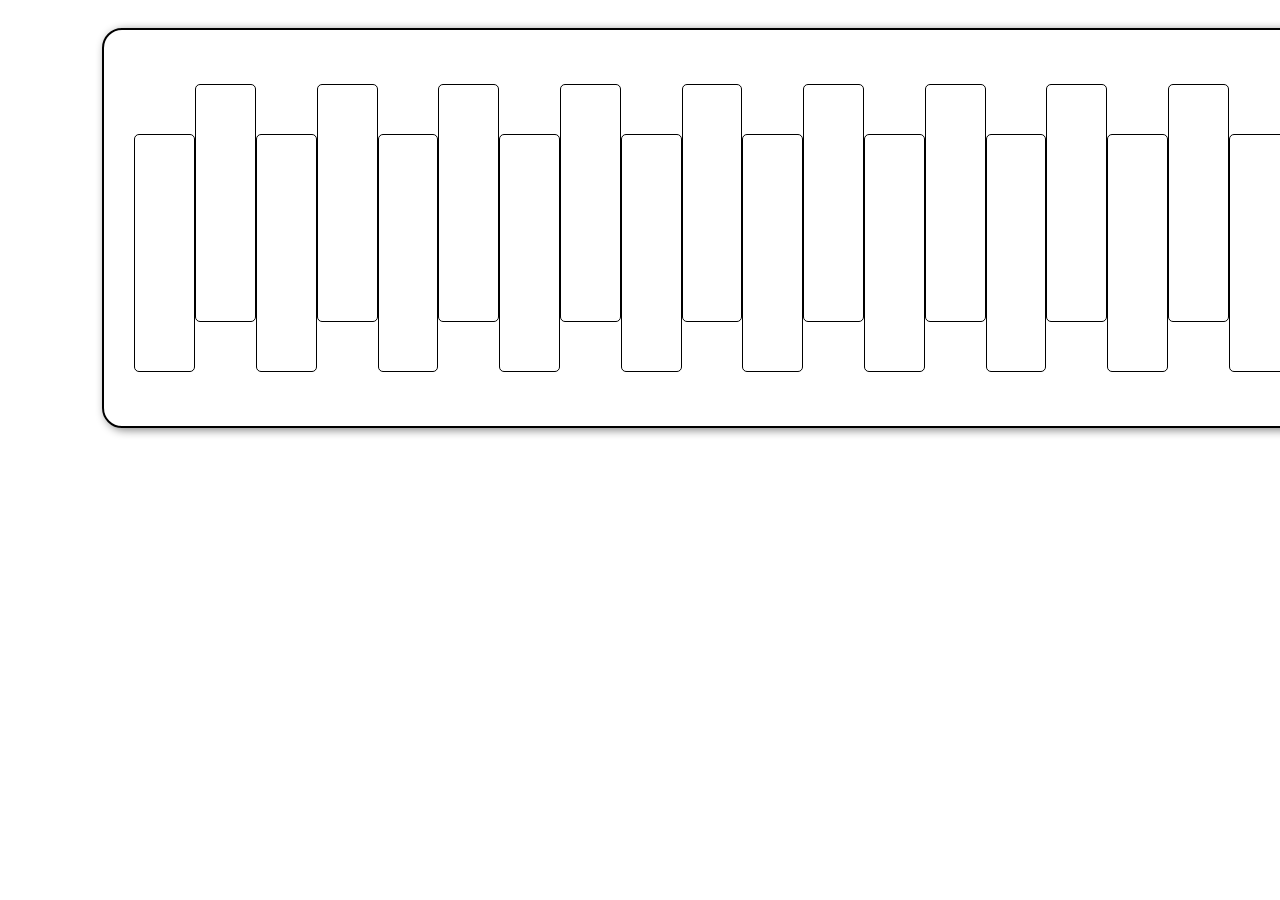
<file: ColorChangingDoll/index.html>
<!DOCTYPE html>
<html lang="en">

<head>
    <meta charset="UTF-8">
    <meta name="viewport" content="width=device-width, initial-scale=1.0">
    <title>ColorChangingTeddy</title>
    <link rel="stylesheet" href="style.css">
</head>

<body>
    <div class="container">
        <div class="box"></div>
        <div class="box"></div>
        <div class="box"></div>
        <div class="box"></div>
        <div class="box"></div>
        <div class="box"></div>
        <div class="box"></div>
        <div class="box"></div>
        <div class="box"></div>
        <div class="box"></div>
        <div class="box"></div>
        <div class="box"></div>
        <div class="box"></div>
        <div class="box"></div>
        <div class="box"></div>
        <div class="box"></div>
        <div class="box"></div>
        <div class="box"></div>
        <div class="box"></div>
        <div class="box"></div>
    </div>
    <script src="script.js"></script>
</body>

</html>
</file>
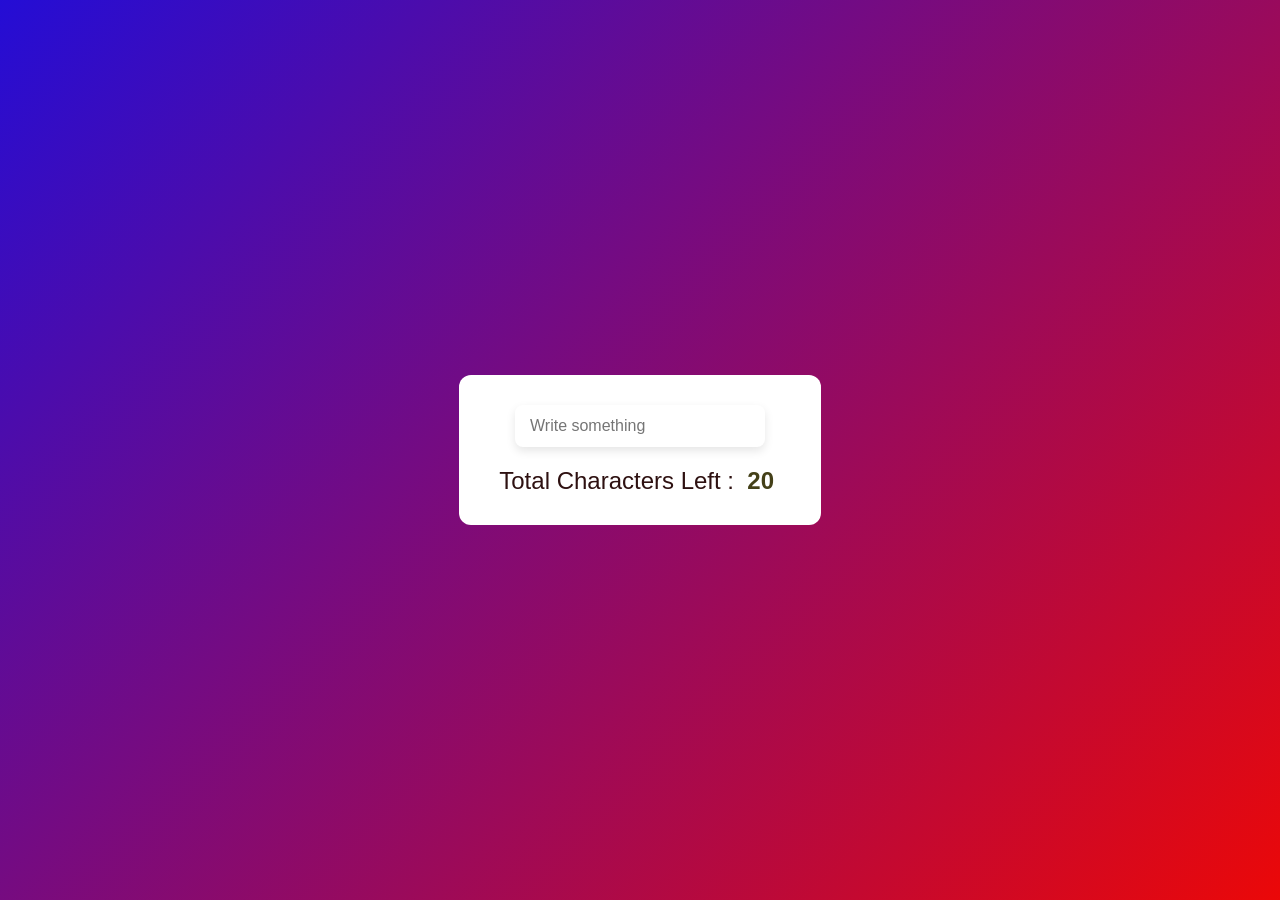
<file: LiveCharCounter/index.html>
<!DOCTYPE html>
<html lang="en">
<head>
    <meta charset="UTF-8">
    <meta name="viewport" content="width=device-width, initial-scale=1.0">
    <title>Document</title>
    <link rel="stylesheet" href="style.css">
</head>
<body>
        <div class="container">
    <input type="text" placeholder="Write something">
    <h2>Total Characters Left : <span>20</span></h2>
</div>
<script src="script.js"></script>
</body>
</html>
</file>
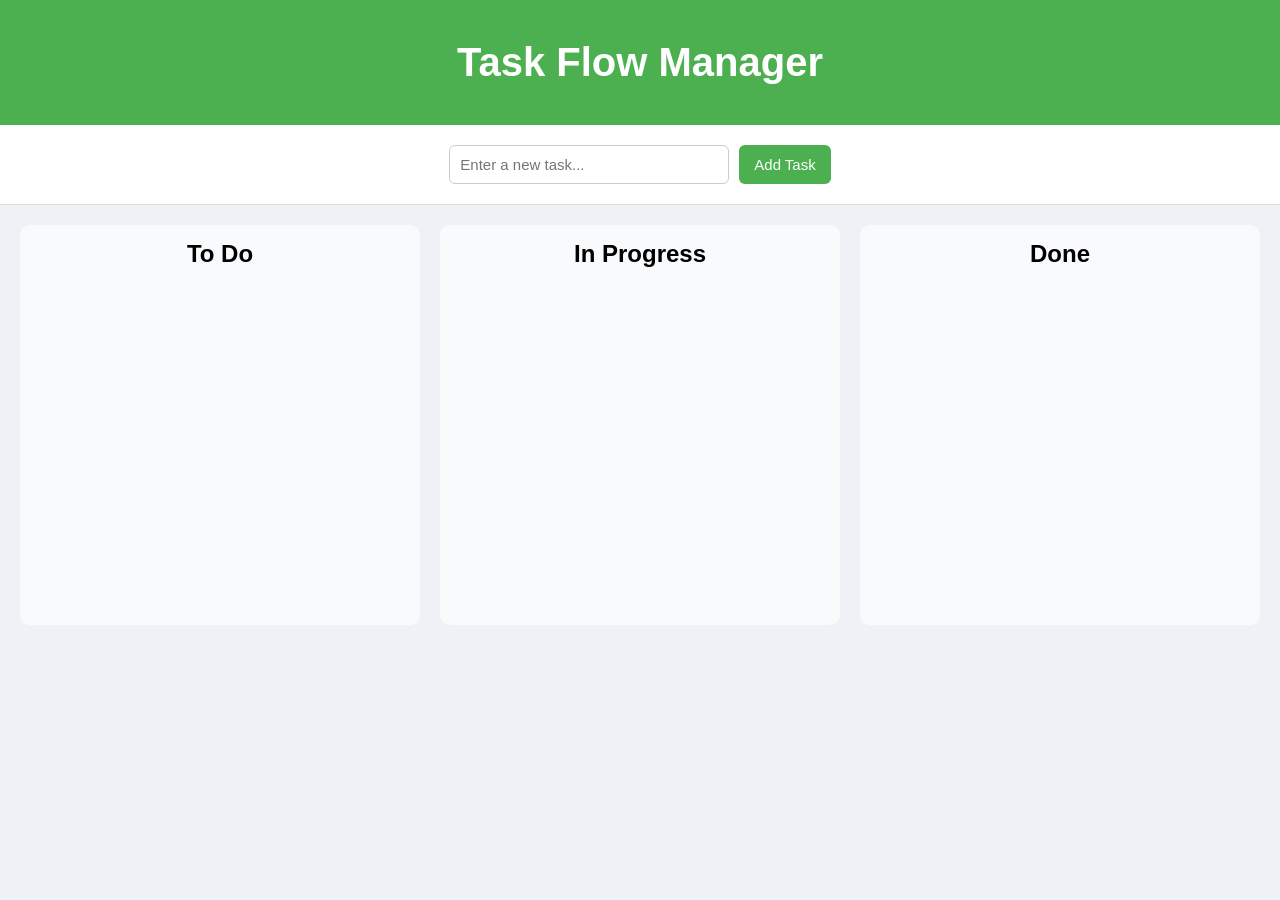
<file: TaskFlow/index.html>
<!DOCTYPE html>
<html lang="en">
<head>
  <meta charset="UTF-8">
  <title>Task Flow Manager</title>
  <link rel="stylesheet" href="style.css">
</head>
<body>

<!-- Header -->
<header>
  Task Flow Manager
</header>

<!-- Input Section -->
<section class="input-section">
  <input type="text" id="taskInput" placeholder="Enter a new task...">
  <button id="addBtn">Add Task</button>
</section>

<!-- Board -->
<section class="board">

  <!-- TO DO -->
  <div class="column">
    <h2>To Do</h2>
    <div id="todo-list"></div>
  </div>

  <!-- IN PROGRESS -->
  <div class="column">
    <h2>In Progress</h2>
    <div id="inprogress-list"></div>
  </div>

  <!-- DONE -->
  <div class="column">
    <h2>Done</h2>
    <div id="done-list"></div>
  </div>

</section>

<!-- JS -->
<script src="script.js"></script>

</body>
</html>
</file>
<file: ColorChangingDoll/style.css>
.container{
    width: 80rem;
    height: 25rem;
    /* background-color: red; */
    padding: 30px;
    box-sizing: border-box;
    display: flex;
    position:absolute;
    left: 8%;
    border: 2px solid black;
    border-radius: 20px;
    margin-top: 20px;
    align-items: center;
    box-shadow: 3px 2px 10px gray;
}
.box{
    height: 70%;
    width: 5%;
    border: 1px solid black;
    border-radius: 5px;
}
.box:nth-child(odd){
    margin-top: 50px;
}

.box:nth-child(even){
    margin-top: -50px;
}
</file>
<file: LiveCharCounter/style.css>
* {
    margin: 0;
    padding: 0;
    box-sizing: border-box;
    font-family: Arial, sans-serif;
}
.container {
    background: white;
    padding: 30px 40px;
    border-radius: 12px;
    text-align: center;
}
body {
    height: 100vh;
    display: flex;
    justify-content: center;
    align-items: center;
    background: linear-gradient(135deg, #240dd5, #eb0808);
    box-sizing: border-box;
}



input {
    width: 250px;
    padding: 12px 15px;
    border: none;
    border-radius: 8px;
    outline: none;
    font-size: 16px;
    box-shadow: 0 4px 10px rgba(0, 0, 0, 0.1);
    margin-bottom: 20px;
    transition: 0.3s;
}


h2 {
    color: #2e1111;
    font-weight: 500;
}

h2 span {
    font-weight: bold;
    color: #444018;
    display: inline-block;
    min-width: 40px; 
}
</file>
<file: TaskFlow/style.css>
/* Reset */
* {
  margin: 0;
  padding: 0;
  box-sizing: border-box;
}

/* Body */
body {
  font-family: Arial, sans-serif;
  background: #eef1f5;
}

/* Header */
header {
  background: #4CAF50;
  color: white;
  text-align: center;
  padding: 40px 0;
  font-size: 40px;
  font-weight: bold;
}

/* Input Section */
.input-section {
  display: flex;
  justify-content: center;
  gap: 10px;
  padding: 20px;
  background: white;
  border-bottom: 1px solid #ddd;
}

.input-section input {
    font-size: 15px;
  padding: 10px;
  width: 280px;
  border-radius: 6px;
  border: 1px solid #ccc;
}

.input-section button {
  padding: 10px 15px;
  font-size: 15px;
  background: #4CAF50;
  color: white;
  border: none;
  border-radius: 6px;
  cursor: pointer;
}

/* Board */
.board {
  display: flex;
  gap: 20px;
  padding: 20px;
}

/* Columns */
.column {
  flex: 1;
  background: #f9fafc;
  padding: 15px;
  border-radius: 10px;
  min-height: 400px;

  display: flex;
  flex-direction: column;
  gap: 10px;
}

/* Column Title */
.column h2 {
  text-align: center;
  margin-bottom: 10px;
}

/* Task Card */
.task-card {
  background: white;
  padding: 12px;
  border-radius: 8px;
  box-shadow: 0 2px 6px rgba(0,0,0,0.1);

  display: flex;
  flex-direction: column;
  gap: 10px;
}

/* Task text */
.task-card p {
  font-size: 15px;
}

/* Buttons */
.task-card button {
  align-self: flex-start;
  padding: 6px 12px;
  background: #4CAF50;
  color: white;
  border: none;
  border-radius: 5px;
  cursor: pointer;
}

/* Progress section */
.progress-container {
  width: 100%;
  height: 18px;
  background: #ddd;
  border-radius: 10px;
  overflow: hidden;
}

/* Progress bar */
.progress-bar {
  height: 100%;
  width: 0%;
  background: #4CAF50;
  text-align: center;
  color: white;
  font-size: 12px;
  line-height: 18px;
  transition: width 0.3s ease;
}

/* Done style */
.task-card.done {
  background: #d4edda;
  border-left: 5px solid #28a745;
}

/* Make columns stack on mobile */
@media (max-width: 768px) {
  .board {
    flex-direction: column;
  }
}

/* To Do Task - Button inline with text */
.todo-item {
  display: flex;
  justify-content: space-between;
  align-items: center;
}

.todo-item p {
  margin: 0;
  font-size: 15px;
}

.todo-item button {
  margin: 0;
  padding: 4px 10px;
  font-size: 13px;
}
</file>
